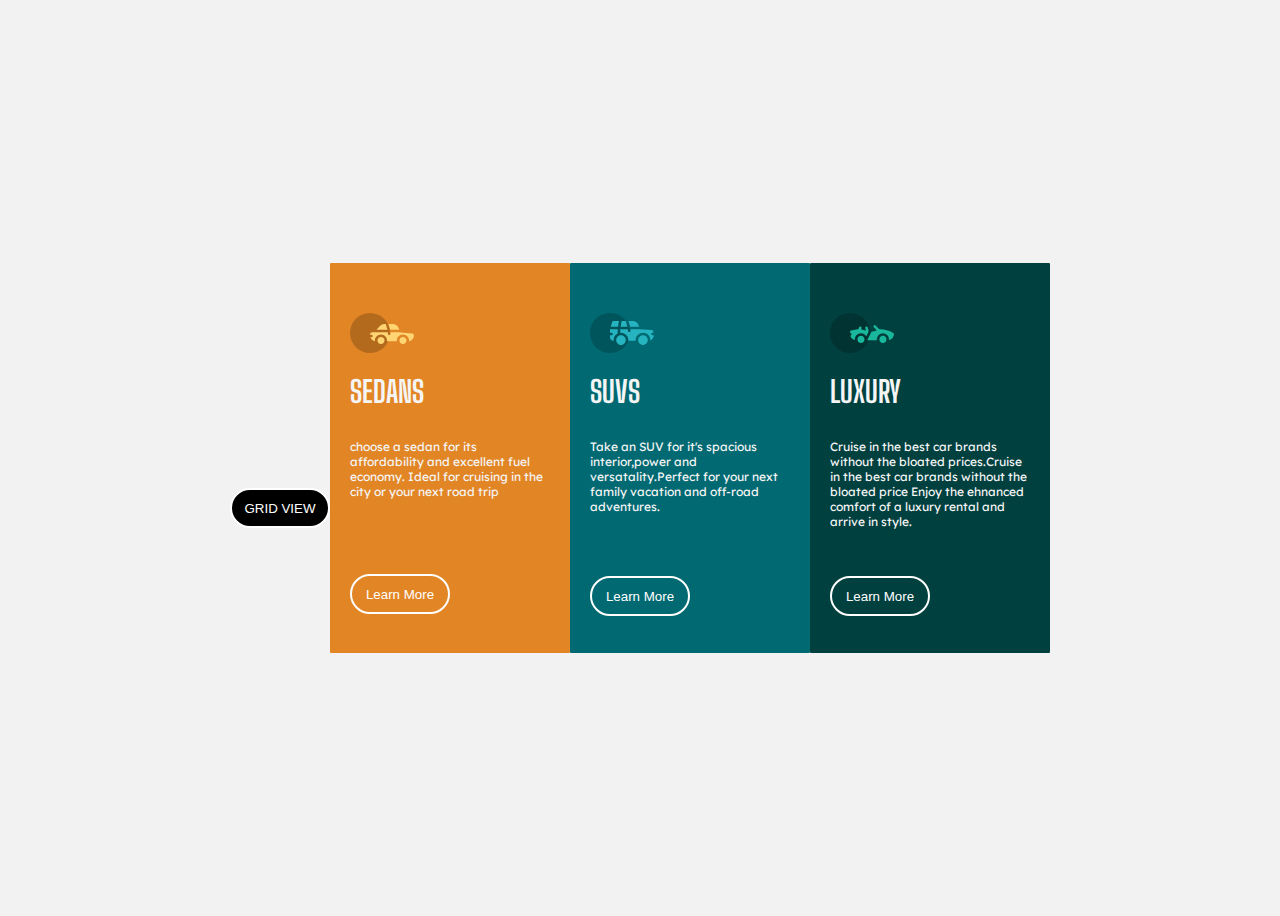
<file: index.html>
<html>
<head>
<title>Praticing flexbox</title>
<link rel="stylesheet" type="text/css" href="index.css"  />
<link rel="stylesheet" href="https://fonts.googleapis.com/css?family=Big Shoulders Display
">
<link rel="stylesheet" href="https://fonts.googleapis.com/css?family=Lexend Deca">
<link rel="icon" href="images/favicon-32x32.png" sizes="57x57">


</head>
<body>
    <main>
    



   <div class="flex-container">
    <button id="ap" > <a href="grid.html">GRID VIEW</a></button>

        <div class="card1">
            <svg id="ad" width="64" height="40" xmlns="http://www.w3.org/2000/svg"><g fill="none" fill-rule="evenodd"><circle fill="#000" opacity=".201" cx="20" cy="20" r="20"/><path d="M52.936 24.11c1.942 0 3.517 1.542 3.517 3.445 0 1.903-1.575 3.445-3.517 3.445s-3.516-1.542-3.516-3.445c0-1.903 1.574-3.445 3.516-3.445zm-21.957 0c1.942 0 3.517 1.542 3.517 3.445 0 1.903-1.575 3.445-3.517 3.445s-3.516-1.542-3.516-3.445c0-1.903 1.574-3.445 3.516-3.445zm6.948-4.848v1.429c0 .716.61 1.293 1.348 1.259a1.295 1.295 0 001.225-1.295v-1.393h8.256l13.483 1.313c.956.093 1.676.881 1.676 1.814 0 2.89-2.126 5.303-4.926 5.819.397-3.557-2.458-6.62-6.053-6.62-3.646 0-6.504 3.14-6.039 6.723h-9.879c.466-3.588-2.397-6.722-6.039-6.722-3.595 0-6.45 3.062-6.052 6.62-2.14-.398-3.916-1.912-4.61-3.931h1.142c.731 0 1.32-.598 1.285-1.322-.033-.678-.629-1.2-1.322-1.2H20v-.251c0-1.274 1.066-2.243 2.306-2.243h15.62zM42.59 11c2.645 0 4.99 1.556 5.972 3.963l.726 1.779H40.17L38.413 11h4.178zm-6.865 0l1.758 5.741H26.505l3.357-3.654A6.502 6.502 0 0134.644 11h1.082z" fill="#FFD473" fill-rule="nonzero"/></g></svg>                
            <h1>
                SEDANS
            </h1>
            <p>
                choose a sedan for its affordability and excellent fuel economy.
                Ideal for cruising in the city or your next road trip
            </p>
            <button id="btn">Learn More</button>
            

        </div>
        <div class="card2">
            <svg id="ad" width="64" height="40" xmlns="http://www.w3.org/2000/svg"><g fill="none" fill-rule="evenodd"><circle fill="#000" opacity=".201" cx="20" cy="20" r="20"/><path d="M31.002 22.358c2.917 0 5.18 2.593 4.762 5.506a4.828 4.828 0 01-2.962 3.778 4.797 4.797 0 01-5.3-1.165c-1.188-1.26-1.235-2.613-1.263-2.613-.42-2.924 1.857-5.506 4.763-5.506zm22 0c3.457 0 5.798 3.567 4.41 6.744A4.816 4.816 0 0152.3 31.94a4.826 4.826 0 01-4.06-4.077c-.42-2.915 1.846-5.506 4.762-5.506zm-15.04-6.083v1.462a1.29 1.29 0 001.352 1.29c.693-.033 1.227-.631 1.227-1.326v-1.426h8.3l13.056.716a1.29 1.29 0 011.164.917c.27.895.446 1.477.563 1.87h-1.047c-.694 0-1.291.534-1.324 1.228a1.29 1.29 0 001.288 1.352h1.445c-.164 2.225-1.57 4.193-3.6 5.05.13-4.212-3.255-7.63-7.384-7.63-4.317 0-7.762 3.718-7.358 8.086h-7.285c.43-4.655-3.503-8.531-8.131-8.046v-3.543h7.734zm-10.312 0v4.308a7.4 7.4 0 00-4.006 7.274 3.874 3.874 0 01-3.642-3.864v-1.635h1.46a1.29 1.29 0 000-2.58h-1.461v-3.213l.003-.29h7.646zm14.986-8.196c2.65 0 5 1.592 5.984 4.055l.63 1.579a5.525 5.525 0 01-.065-.004l-.026-.002-.034-.002-.022-.002a4.178 4.178 0 00-.224-.006l-.098-.001h-.039l-.136-.001h-.052l-.326-.001H40.211L38.528 8.08zm-13.632 0l-1.122 5.616h-7.144l1.47-4.71a1.29 1.29 0 011.231-.906h5.565zm6.832 0l1.683 5.615h-7.007l1.121-5.615h4.203z" fill="#26B5C0" fill-rule="nonzero"/></g></svg>                
            <h1> SUVS</h1>
           
            <p>
                Take an SUV for it's spacious interior,power and versatality.Perfect for your next family vacation and off-road adventures.
            </p>
            <button id="btnone">Learn More</button>

        </div>
        <div class="card3"> 
            <svg id="ad"width="64" height="40" xmlns="http://www.w3.org/2000/svg"><g fill="none" fill-rule="evenodd"><circle fill="#000" opacity=".201" cx="20" cy="20" r="20"/><path d="M30.98 22.835c1.941 0 3.516 1.604 3.516 3.583 0 1.978-1.575 3.582-3.517 3.582s-3.516-1.604-3.516-3.582c0-1.979 1.574-3.583 3.516-3.583zm21.956 0c1.942 0 3.517 1.604 3.517 3.583 0 1.978-1.575 3.582-3.517 3.582s-3.516-1.604-3.516-3.582c0-1.979 1.574-3.583 3.516-3.583zm-9.143-10.45a1.27 1.27 0 011.819 0l3.715 3.784c4.444-.115 9.7 1.142 13.964 3.753.387.237.624.664.624 1.124 0 3.006-2.126 5.514-4.926 6.05.397-3.698-2.458-6.882-6.053-6.882-3.646 0-6.504 3.264-6.039 6.99h-9.669c.76-1.544.993-2.026 1.337-2.711l.082-.162c.421-.835 1.056-2.07 2.883-5.65 1.68-.023 3.47-.408 5.247-1.403l-2.984-3.04a1.328 1.328 0 010-1.854zm-7.68 1.064c.683-.2 1.395.202 1.592.898l.749 2.652a3.46 3.46 0 01-.247 2.51l-1.733 3.395-.216.424c-1.07-1.89-3.06-3.114-5.279-3.114-3.595 0-6.45 3.184-6.052 6.885-1.832-.347-3.414-1.537-4.278-3.276a1.331 1.331 0 01.117-1.376l.955-1.303-1.325-1.295c-.751-.735-.376-2.024.64-2.231l6.614-1.346.13-.026c.092-.019.145-.03.157-.031.314-.146 1.07-.591 1.07-1.506 0-.734.592-1.327 1.316-1.31.712.016 1.268.662 1.256 1.388a4.11 4.11 0 01-.348 1.611 22.69 22.69 0 014.7 1.146l-.7-2.473a1.314 1.314 0 01.882-1.622z" fill="#19B89D" fill-rule="nonzero"/></g></svg>            
            <h1>
                LUXURY
            </h1>
            <p>
                Cruise in the best car brands without the bloated prices.Cruise in the best car brands without the bloated price Enjoy the ehnanced comfort of a luxury rental and arrive in style.
            </p>
            <button id="btntwo">Learn More</button>
        </div>

   </div>
</main>
</body>
</html>
</file>
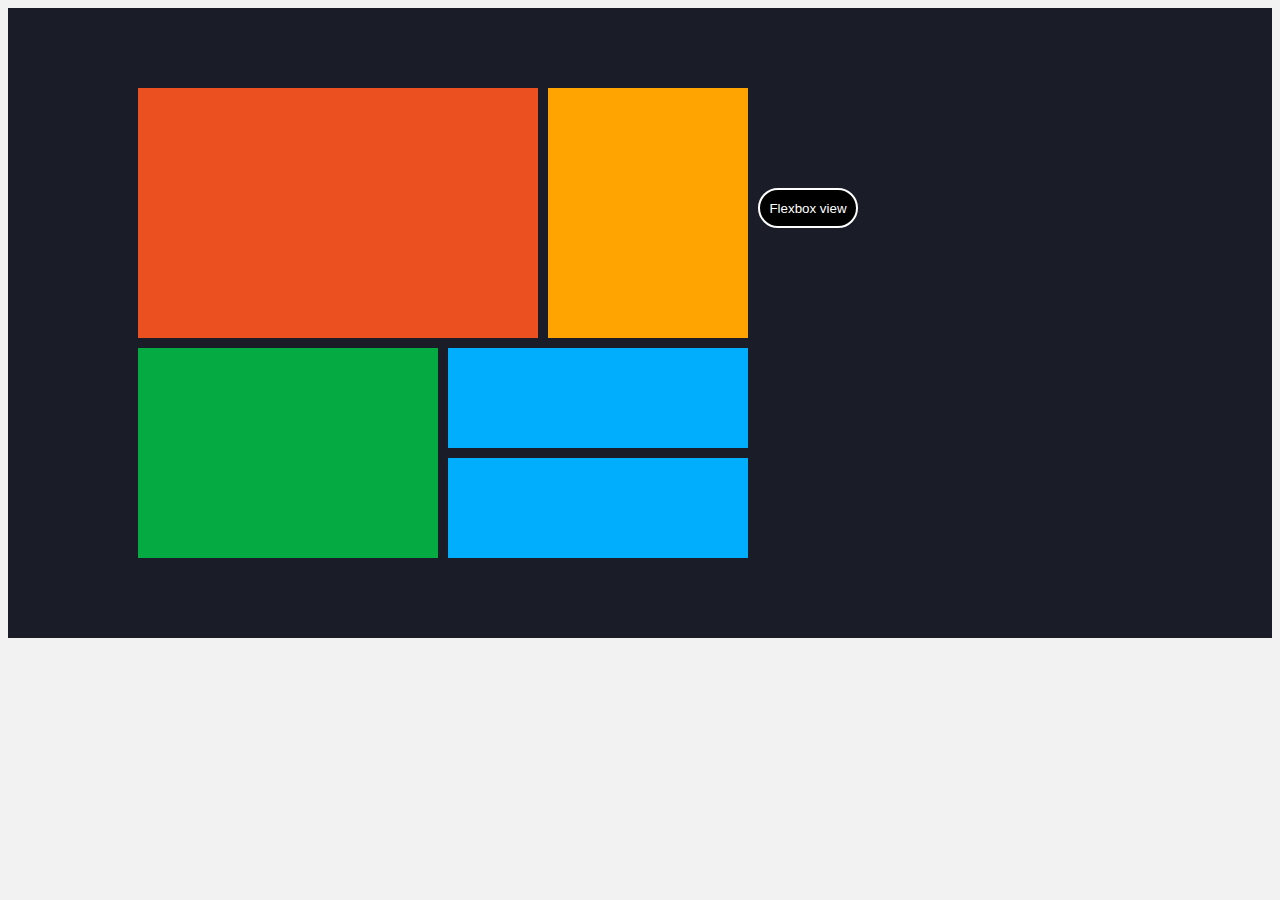
<file: grid.html>
<html>
<head>
<title>Praticing flexbox</title>
<link rel="stylesheet" type="text/css" href="index.css"  />
<link rel="stylesheet" href="https://fonts.googleapis.com/css?family=Big Shoulders Display
">
<link rel="stylesheet" href="https://fonts.googleapis.com/css?family=Lexend Deca">
<link rel="icon" href="images/favicon-32x32.png" sizes="57x57">


</head>
<body>
  <main>
    
   <div class="wrapper">
    
    <button id="ap" > <a href="index.html">Flexbox view</a></button>
    
    <div class="one"></div>
    <div class="two"></div>
    <div class="three"></div>
    <div class="four"></div>
    <div class="five"></div>
  </div>
</main>
</body>
</html>
</file>
<file: index.css>
body{
    background-color: #F2F2F2;
}
.flex-container {
    display: flex;
    flex-direction: row;
    justify-content: center;
    align-items: center;
    height: 100vh;
}
/* .flex-container {
    margin: 10px;
    width:50%;
    height: 200px;
    padding: 10px;
    background-color: #3203a9;
    border: 1px solid #F5F5F5;
    border-radius: 6px;
} */
.flex-container .card1{
    background-color: #E28525;
    border: 5px solid #E28525;
    width:200px;
    height: 350px;
    padding: 15px;
    border-radius: 1px;
    

}
.flex-container .card2{
    
    background-color: #016972;
    border: 5px solid #016972;
    width:200px;
    height: 350px;
    padding: 15px;
    border-radius: 1px;

}
.flex-container .card3{
    
    background-color: #00403F;
    border-radius: 1px;
    width:200px;
    height: 350px;
    padding: 15px;
    border: 5px  solid #00403F;

}

h1{
    color: #F5F5F5;
    font-size: 30px;
    font-weight: 700;
    padding-bottom: 10px;
    font-family: 'Big Shoulders Display';

}
p{
    color: #F5F5F5;
    font-size: 12px;
    font-family: 'Lexend Deca';
    font-weight: 400;
    align-items: center;

}
#ad{
    
    margin-top: 30px;
}

.wrapper {
    display: grid;
    grid-template-columns: repeat(5, 1fr );
    gap: 10px;
    grid-auto-rows: minmax(100px, auto);
    padding: 80px;
    padding-left: 130px;

    background-color: rgb(26,28,40);

  }
  .one {
    grid-column: 1 ;
    grid-row: 1/3;
    background-color: #EB5020;
    width: 400px;
    
  }
  .two {
    grid-column: 2;
    grid-row: 1/3;
    background-color: #FFA401;
    width: 200px;
  }
.three {
    grid-column:1;
    grid-row: 3 / 5;
    background-color: #05AA42;
    width: 300px;
  }
.four {
    grid-column: 2/5;
    grid-row: 3;
    background-color: #01AEFD;
    margin-left: -100px;
    width: 300px;

  }
.five {
    grid-column: 2/3;
    grid-row: 4;
    background-color: #01AEFD;
    margin-left: -100px;
    width: 300px;
  }

 
#btn{
    background-color:transparent;
    border: 2px solid #ffffff;
    height: 40px;
    color: white;
    margin-top: 63px;
    width: 100px;    
    border-radius: 50px;

}
#btn:FOCUS{
    background-color: #ffffff;
    color: #E28525;
    border: 2px solid #fcfcfc;
} 

#btnone{
    background-color:transparent;
    border: 2px solid #ffffff;
    height: 40px;
    color: white;
    margin-top:50px;
    width: 100px;    
    border-radius: 50px;
}
#btnone:focus{
    background-color: #ffffff;
    color: rgb(1,105,114);
    border: 2px solid #fcfcfc;
} 

#btntwo{
    background-color:transparent;
    border: 2px solid #ffffff;
    height: 40px;
    color: white;
    margin-top:35px;
    width: 100px;    
    border-radius: 50px;
}
#btntwo:focus{
    background-color: #ffffff;
    color: rgb(0,64,63);
    border: 2px solid #fcfcfc;
} 
#bt{
    background-color:black;
    border: 2px solid #ffffff;
    height: 40px;
    color: white;
    width: 100px;    
    border-radius: 50px;

}
#hel{
margin-top: -400px;

padding-left: -500px;

}
#ap{
    background-color:black;
    border: 2px solid #ffffff;
    height: 40px;
    width: 100px;    
    margin-top: 100px;
    border-radius: 50px;
}
a{
    text-decoration: none;
    color: white;

}
a:hover{
    text-decoration: none;
    color: blue;


}
</file>
